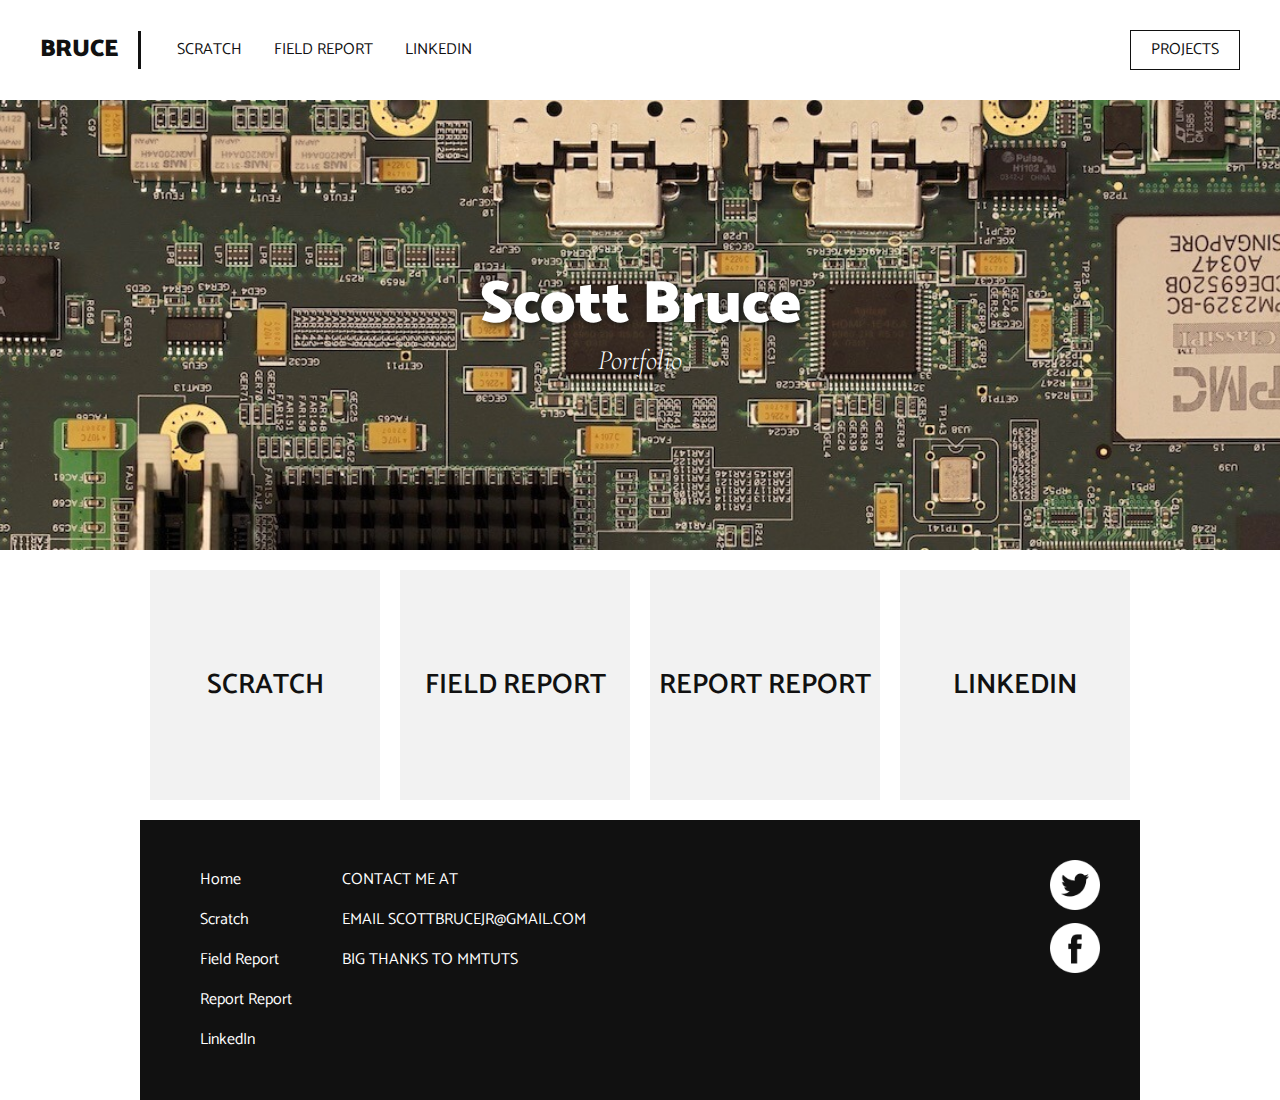
<file: index.html>
<!DOCTYPE html>
<html>



<head>
    <meta charset="utf-8">
    <title>Scott Bruce</title>
    <meta name="viewport" content="width=device-width, initial-scale=1.0">
    <link href="https://fonts.googleapis.com/css?family=Catamaran:100,200,300,400,500,600,700,800,900|Cormorant+Garamond:300,300i,400,400i,500,500i,600,600i,700,700i" rel="stylesheet">
    <link rel="stylesheet" href="style.css">
  </head>
  <body>
    <header>
      <a href="index.html" class="header-brand">Bruce</a>
      <nav>
        <ul>
          <li><a href="Scratch.html">Scratch</a></li>
          <li><a href="Com%20Sci%20Field%20report.pdf">Field Report</a></li>
          <li><a href="https://www.linkedin.com/in/scott-bruce-983639176/">Linkedin</a></li>
        </ul>
        <a href="Scratch.html" class="header-cases">Projects</a>
      </nav>
    </header>

 

    <main>
      <section class="index-banner">
        <div class="vertical-center">
          <h2>Scott Bruce</h2>
          <h1>Portfolio</h1>
        </div>
      </section>
      <div class="wrapper">
        <section class="index-links">
          <a href="Scratch.html">
            <div class="index-boxlink-square">
                <h3>Scratch Projects</h3>
            </div>
          </a>
          <a href="Com%20Sci%20Field%20report.pdf">
            <div class="index-boxlink-square">
                <h3>Field Report</h3>
            </div>
          </a>
            <a href="Com%20Sci%20Report%20Report.pdf">
            <div class="index-boxlink-square">
                <h3>Report Report</h3>
            </div>
          </a>
            <a href="https://www.linkedin.com/in/scott-bruce-983639176/">
            <div class="index-boxlink-square">
                <h3>Linkedin Profile</h3>
            </div>
          </a>
        </section>
        </div>
    </main>
    <div class="wrapper">
      
 
   
    <footer>
        <ul class="footer-links-main">
          <li><a href="index.html">Home</a></li>
          <li><a href="Scratch.html">Scratch</a></li>
          <li><a href="Com%20Sci%20Field%20report.pdf">Field Report</a></li>
          <li><a href="Com%20Sci%20Report%20Report.pdf">Report Report</a></li>
          <li><a href="https://www.linkedin.com/in/scott-bruce-983639176/">LinkedIn</a></li>
        </ul>
        <ul class="footer-links-cases">
          <li><p></p></li>
          <li><p>Contact me at</p></li>
          <li><p>Email scottbrucejr@gmail.com</p></li>
          <li><p>Big Thanks to MMTUTS</p></li>
        </ul>
         <div class="footer-sm">
          <a href="#">
            <img src="twitter-logo-button.png" alt="youtube icon">
          </a>
          <a href="#">
            <img src="facebook-logo-button.png" alt="youtube icon">
          </a>
        </div>
      </footer>
    </div>
  </body>
</html>
</file>
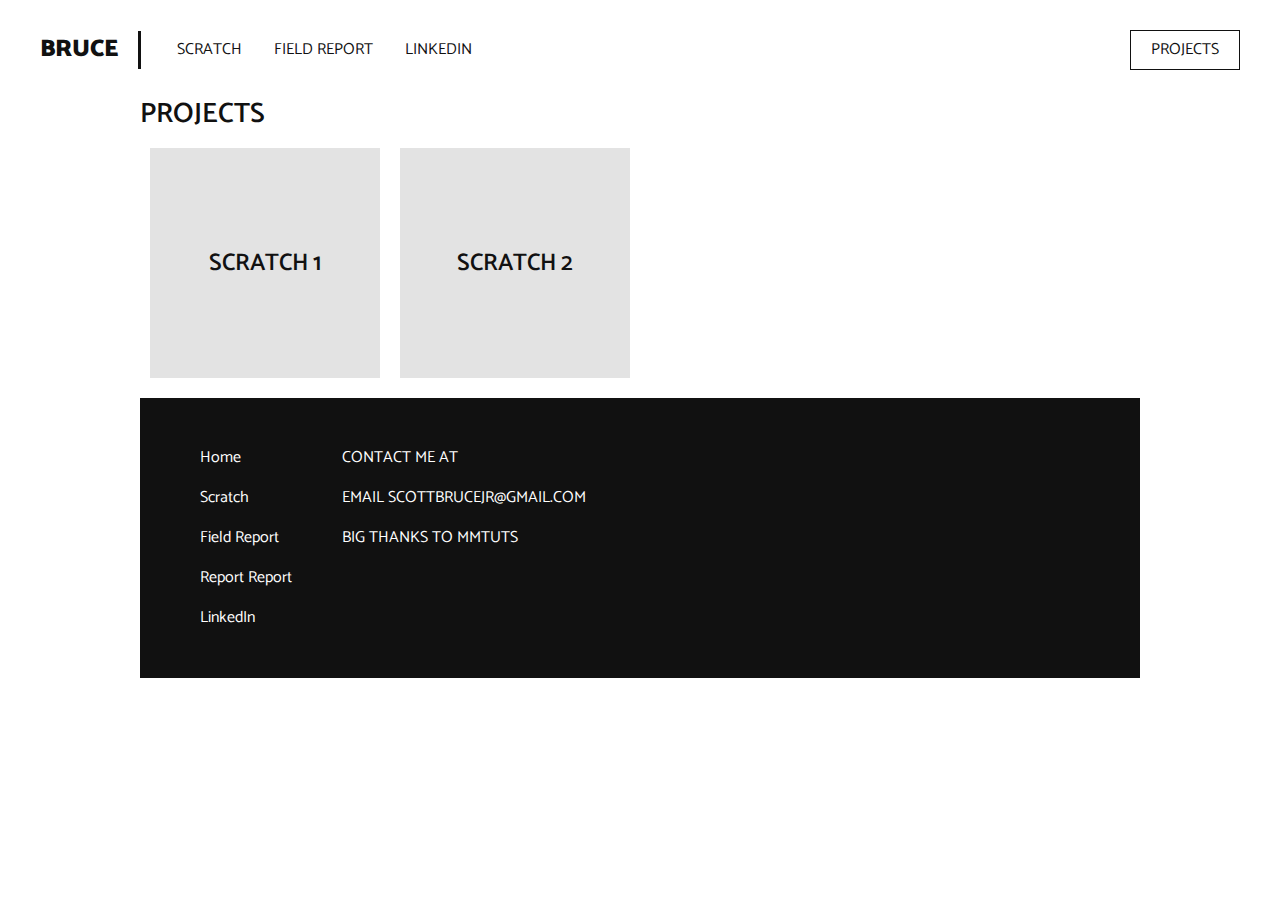
<file: Scratch.html>
<!DOCTYPE html>
<html>
  <head>
    <meta charset="utf-8">
    <title>Scott Bruce</title>
    <meta name="viewport" content="width=device-width, initial-scale=1.0">
    <link href="https://fonts.googleapis.com/css?family=Catamaran:100,200,300,400,500,600,700,800,900|Cormorant+Garamond:300,300i,400,400i,500,500i,600,600i,700,700i" rel="stylesheet">
    <link rel="stylesheet" href="style.css">
  </head>
  <body>
       
      
      
    <header>
      <a href="index.html" class="header-brand">Bruce</a>
      <nav>
        <ul>
          <li><a href="portfolio.html">Scratch</a></li>
          <li><a href="about.html">Field Report</a></li>
          <li><a href="contact.html">LinkedIn</a></li>
        </ul>
        <a href="Scratch.html" class="header-cases">Projects</a>
      </nav>
    </header>
      

      
    <main>
      <section class="cases-links">
        <div class="wrapper">
          <h2>Projects</h2>
          <a href="https://scratch.mit.edu/projects/244161968/">
            <div class="cases-link">
              <p>Scratch 1</p>
            </div>
          </a>
          <a href="https://scratch.mit.edu/projects/245176162/">
            <div class="cases-link">
              <p> Scratch 2</p>
            </div>
          </a>
        </div>
      </section>
    </main>
      

      
    <div class="wrapper">
      <footer>
        <ul class="footer-links-main">
          <li><a href="index.html">Home</a></li>
          <li><a href="Scratch.html">Scratch</a></li>
          <li><a href="Com%20Sci%20Field%20report.pdf">Field Report</a></li>
          <li><a href="Com%20Sci%20Report%20Report.pdf">Report Report</a></li>
          <li><a href="https://www.linkedin.com/in/scott-bruce-983639176/">LinkedIn</a></li>
        </ul>
        <ul class="footer-links-cases">
          <li><p></p></li>
          <li><p>Contact me at</p></li>
          <li><p>Email scottbrucejr@gmail.com</p></li>
          <li><p>Big Thanks to MMTUTS</p></li>
        </ul>
        </div>
       <div class="footer-sm">
          <a href="#">
            <img src="twitter-logo-button.png" alt="youtube icon">
          </a>
          <a href="#">
            <img src="facebook-logo-button.png" alt="youtube icon">
          </a>
      </footer>
    </div>
  </body>
</html>
</file>
<file: style.css>
html, body, div, span, object, iframe,
h1, h2, h3, h4, h5, h6, p, blockquote, pre,
abbr, address, cite, code,
del, dfn, em, img, ins, kbd, q, samp,
small, strong, sub, sup, var,
b, i,
dl, dt, dd, ol, ul, li,
fieldset, form, label, legend,
table, caption, tbody, tfoot, thead, tr, th, td,
article, aside, canvas, details, figcaption, figure,
footer, header, hgroup, menu, nav, section, summary,
time, mark, audio, video {
    margin:0;
    padding:0;
    border:0;
    outline:0;
    font-size:100%;
    vertical-align:baseline;
    background:transparent;
}

body {
    line-height:1;
}

article,aside,details,figcaption,figure,
footer,header,hgroup,menu,nav,section {
    display:block;
}

nav ul {
    list-style:none;
}

blockquote, q {
    quotes:none;
}

blockquote:before, blockquote:after,
q:before, q:after {
    content:'';
    content:none;
}

a {
    margin:0;
    padding:0;
    font-size:100%;
    vertical-align:baseline;
    background:transparent;
}

/* change colours to suit your needs */
ins {
    background-color:#ff9;
    color:#000;
    text-decoration:none;
}

/* change colours to suit your needs */
mark {
    background-color:#ff9;
    color:#000;
    font-style:italic;
    font-weight:bold;
}

del {
    text-decoration: line-through;
}

abbr[title], dfn[title] {
    border-bottom:1px dotted;
    cursor:help;
}

table {
    border-collapse:collapse;
    border-spacing:0;
}

/* change border colour to suit your needs */
hr {
    display:block;
    height:1px;
    border:0;
    border-top:1px solid #cccccc;
    margin:1em 0;
    padding:0;
}

input, select {
    vertical-align:middle;
}


/*STYLING*/

* {
  text-decoration: none;
}

main {
  padding-top: 100px;
}

header {
  position: fixed;
  top: 0;
  right: 0;
  left: 0;
  background-color: #fff;
  width: 100%;
  height: 100px;
}

header .header-brand {
  font-family: Catamaran;
  font-size: 24px;
  font-weight: 900;
  color: #111;
  text-transform: uppercase;
  display: block;
  margin: 0 auto;
  text-align: center;
  padding: 20px 0;
}

header nav ul {
  display: block;
  margin: 0 auto;
  width: fit-content;
}

header nav ul li {
  display: inline-block;
  float: left;
  list-style: none;
  padding: 0 16px;
}

header nav ul li a {
  font-family: Catamaran;
  font-size: 16px;
  color: #111;
  text-transform: uppercase;
}

header .header-cases {
  display: none;
}

@media only screen and (min-width: 1000px) {
  header .header-brand {
    margin: 31px 0;
    text-align: left;
    line-height: 38px;
    padding: 0 20px 0 40px;
    border-right: 3px solid #111;
    float: left;
  }

  header nav ul {
    margin: 20px 0px 0px 20px;
    float: left;
  }

  header nav ul li a {
    line-height: 60px;
  }

  header .header-cases {
    display: block;
    font-family: Catamaran;
    font-size: 16px;
    color: #111;
    text-transform: uppercase;
    line-height: 38px;
    border: 1px solid #111;
    float: right;
    margin-right: 40px;
    margin-top: 30px;
    padding: 0 20px;
  }
}

/*INDEX PAGE*/

.index-banner {
  width: 100%;
  height: calc(100vh - 100px);
  background-image: url('Circuit-board-City.jpg');
  background-repeat: no-repeat;
  background-position: center;
  background-size: cover;
  display: table;
}

.vertical-center {
  display: table-cell;
  vertical-align: middle;
}

.index-banner h2 {
  font-family: Catamaran;
  font-size: 60px;
  font-weight: 900;
  line-height: 70px;
  color: #fff;
  text-align: center;
  text-shadow: 2px 2px 8px #111;
}

.index-banner h1 {
  font-family: Cormorant Garamond;
  font-size: 28px;
  font-weight: 100;
  font-style: italic;
  line-height: 40px;
  color: #fff;
  text-align: center;
  text-shadow: 2px 2px 8px #111;
}

.index-links div {
  margin: 16px 16px 0;
  width: calc(100% - 32px);
  height: 100px;
  background-color: #f2f2f2;
}

.index-links div h3 {
  font-family: Catamaran;
  font-size: 28px;
  font-weight: 600;
  line-height: 100px;
  color: #111;
  text-align: center;
  text-transform: uppercase;
}

@media only screen and (min-width: 1000px) {
  .wrapper {
      width: 1000px;
      margin: 0 auto;
  }

  .index-banner {
    height: 450px;
  }

  .index-banner h1 {
    display: block;
    width: 560px;
    margin: 0 auto;
  }

  .index-links {
    overflow: hidden;
  }

  .index-links div {
    margin: 20px 10px 0;
    height: 230px;
    background-color: #f2f2f2;
    float: left;
  }

  .index-boxlink-square {
    width: calc(25% - 20px) !important;
  }

  .index-links div h3 {
    line-height: 230px;
  }
}

/*PROJECT PAGE*/

.cases-links {
  overflow: hidden;
  margin-bottom: 20px;
}

.cases-links h2 {
  font-family: Catamaran;
  font-size: 28px;
  font-weight: 600;
  color: #111;
  text-transform: uppercase;
}

.cases-links .cases-link {
  float: left;
  width: 230px;
  height: 230px;
  margin: 20px 10px 0px;
  background-color: #e3e3e3;
}

.cases-links .cases-link p {
  padding-top: 45%;
  font-family: Catamaran;
  font-size: 24px;
  font-weight: 600;
  color: #111;
  text-align: center;
  text-transform: uppercase;
}


/*FOOTER PAGE*/

footer {
  width: calc(100% - 80px);
  padding: 40px 40px;
  margin-top: 20px;
  background-color: #111;
  overflow: hidden;
}

footer ul {
  width: fit-content;
  float: left;
  padding-left: 20px;
}

footer ul li {
  display: block;
  list-style: none;
}

footer ul li a {
  font-family: Catamaran;
  font-size: 16px;
  color: #fff;
  line-height: 40px;
}

.footer-links-cases {
  display: none;
}

.footer-sm {
  width: 50px;
  float: right;
}

.footer-sm img {
  width: 100%;
  margin-bottom: 10px;
}

@media only screen and (min-width: 1000px) {
  .footer-links-cases {
    display: block;
  }

  footer ul {
    padding-right: 30px;
  }

  footer ul li p {
    font-family: Catamaran;
    font-size: 16px;
    color: #fff;
    line-height: 40px;
    text-transform: uppercase;
  }
}
</file>
